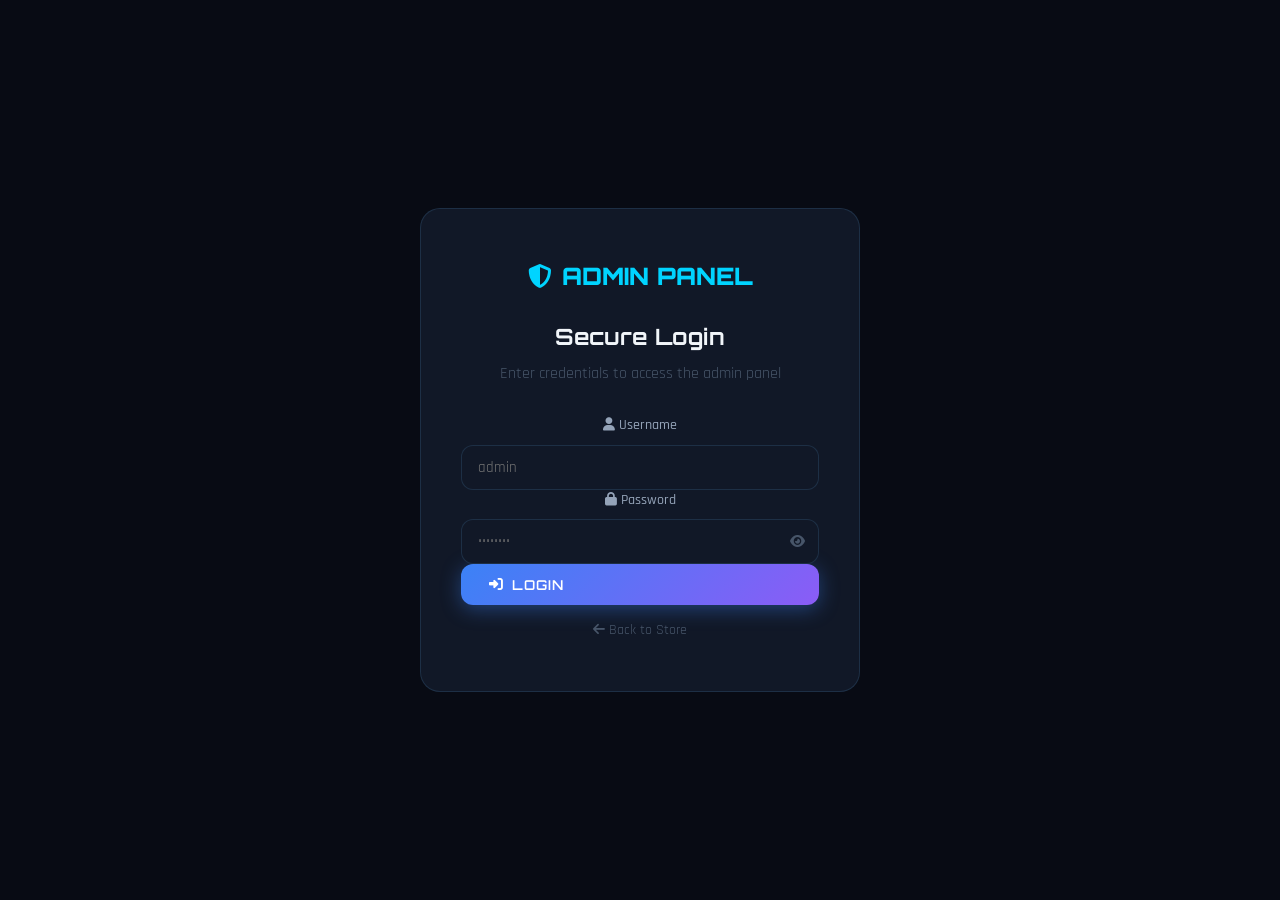
<file: admin.html>
<!DOCTYPE html>
<html lang="en" data-theme="dark">
<head>
  <meta charset="UTF-8" />
  <meta name="viewport" content="width=device-width, initial-scale=1.0" />
  <title>Admin Panel – GAME HUB STORE</title>
  <link rel="preconnect" href="https://fonts.googleapis.com" />
  <link href="https://fonts.googleapis.com/css2?family=Orbitron:wght@400;600;700;900&family=Rajdhani:wght@300;400;500;600;700&family=Share+Tech+Mono&display=swap" rel="stylesheet" />
  <link rel="stylesheet" href="https://cdnjs.cloudflare.com/ajax/libs/font-awesome/6.5.0/css/all.min.css" />
  <link rel="stylesheet" href="style.css" />
</head>
<body class="admin-body">

<!-- ADMIN LOGIN -->
<div id="adminLogin" class="admin-login-overlay">
  <div class="login-box">
    <div class="login-logo">
      <i class="fas fa-shield-alt"></i>
      <span>ADMIN PANEL</span>
    </div>
    <h2>Secure Login</h2>
    <p>Enter credentials to access the admin panel</p>
    <div class="form-group">
      <label><i class="fas fa-user"></i> Username</label>
      <input type="text" id="adminUser" placeholder="admin" class="form-input" />
    </div>
    <div class="form-group">
      <label><i class="fas fa-lock"></i> Password</label>
      <div class="password-wrap">
        <input type="password" id="adminPass" placeholder="••••••••" class="form-input" />
        <button type="button" onclick="togglePassword()" class="pass-toggle"><i class="fas fa-eye"></i></button>
      </div>
    </div>
    <button class="btn btn-primary" onclick="adminLogin()" style="width:100%">
      <i class="fas fa-sign-in-alt"></i> Login
    </button>
    <div class="login-hint"></div>
    <a href="index.html" class="back-link"><i class="fas fa-arrow-left"></i> Back to Store</a>
  </div>
</div>

<!-- ADMIN DASHBOARD -->
<div id="adminDashboard" class="admin-dashboard" style="display:none">

  <!-- ADMIN SIDEBAR -->
  <aside class="admin-sidebar" id="adminSidebar">
    <div class="sidebar-logo">
      <i class="fas fa-gamepad"></i>
      <span>GAME<span class="accent">HUB</span></span>
    </div>
    <nav class="sidebar-nav">
      <a href="#" class="sidebar-link active" onclick="showPanel('dashboard')">
        <i class="fas fa-tachometer-alt"></i> Dashboard
      </a>
      <a href="#" class="sidebar-link" onclick="showPanel('games')">
        <i class="fas fa-dice"></i> Manage Games
      </a>
      <a href="#" class="sidebar-link" onclick="showPanel('add')">
        <i class="fas fa-plus-circle"></i> Add New Game
      </a>
      <a href="#" class="sidebar-link" onclick="showPanel('analytics')">
        <i class="fas fa-chart-bar"></i> Analytics
      </a>
    </nav>
    <div class="sidebar-bottom">
      <a href="index.html" class="sidebar-link"><i class="fas fa-store"></i> View Store</a>
      <button class="sidebar-link logout-btn" onclick="adminLogout()">
        <i class="fas fa-sign-out-alt"></i> Logout
      </button>
    </div>
  </aside>

  <!-- ADMIN MAIN -->
  <main class="admin-main">
    <div class="admin-topbar">
      <button class="sidebar-toggle" onclick="toggleSidebar()"><i class="fas fa-bars"></i></button>
      <div class="admin-title" id="adminPanelTitle">Dashboard</div>
      <div class="admin-user"><i class="fas fa-user-shield"></i> Administrator</div>
    </div>

    <!-- DASHBOARD PANEL -->
    <div class="admin-panel active" id="panel-dashboard">
      <div class="stats-grid">
        <div class="stat-card">
          <div class="stat-icon blue"><i class="fas fa-dice"></i></div>
          <div class="stat-info">
            <span class="stat-value" id="totalGames">0</span>
            <span class="stat-label">Total Games</span>
          </div>
        </div>
        <div class="stat-card">
          <div class="stat-icon purple"><i class="fas fa-download"></i></div>
          <div class="stat-info">
            <span class="stat-value" id="totalDownloads">85,000</span>
            <span class="stat-label">Total Downloads</span>
          </div>
        </div>
        <div class="stat-card">
          <div class="stat-icon green"><i class="fas fa-dollar-sign"></i></div>
          <div class="stat-info">
            <span class="stat-value" id="totalRevenue">$4,280</span>
            <span class="stat-label">Revenue</span>
          </div>
        </div>
        <div class="stat-card">
          <div class="stat-icon red"><i class="fas fa-users"></i></div>
          <div class="stat-info">
            <span class="stat-value">42,100</span>
            <span class="stat-label">Active Players</span>
          </div>
        </div>
      </div>
      <div class="recent-section">
        <h3><i class="fas fa-history"></i> Recently Added Games</h3>
        <div id="recentGames" class="recent-list"></div>
      </div>
    </div>

    <!-- MANAGE GAMES PANEL -->
    <div class="admin-panel" id="panel-games">
      <div class="panel-toolbar">
        <input type="text" id="adminSearch" placeholder="Search games..." class="form-input" style="max-width:300px" oninput="filterAdminGames()" />
        <button class="btn btn-primary" onclick="showPanel('add')">
          <i class="fas fa-plus"></i> Add New Game
        </button>
      </div>
      <div class="admin-table-wrap">
        <table class="admin-table">
          <thead>
            <tr>
              <th>Image</th>
              <th>Name</th>
              <th>Category</th>
              <th>Price</th>
              <th>Rating</th>
              <th>Downloads</th>
              <th>Actions</th>
            </tr>
          </thead>
          <tbody id="adminGamesTable"></tbody>
        </table>
      </div>
    </div>

    <!-- ADD/EDIT GAME PANEL -->
    <div class="admin-panel" id="panel-add">
      <div class="add-game-form">
        <h3 id="formTitle"><i class="fas fa-plus-circle"></i> Add New Game</h3>
        <input type="hidden" id="editGameId" />
        <div class="form-row">
          <div class="form-group">
            <label>Game Name *</label>
            <input type="text" id="gameName" placeholder="e.g. Grand Theft Auto VI" class="form-input" />
          </div>
          <div class="form-group">
            <label>Category *</label>
            <select id="gameCategory" class="filter-select">
              <option value="">Select Category</option>
              <option value="Action">Action</option>
              <option value="Football">Football</option>
              <option value="Racing">Racing</option>
              <option value="Horror">Horror</option>
              <option value="Adventure">Adventure</option>
              <option value="Offline">Offline Games</option>
              <option value="Android">Android Games</option>
              <option value="PC">PC Games</option>
            </select>
          </div>
        </div>
        <div class="form-row">
          <div class="form-group">
            <label>Price (USD) *</label>
            <input type="number" id="gamePrice" placeholder="e.g. 29.99" class="form-input" step="0.01" min="0" />
          </div>
          <div class="form-group">
            <label>Game Size</label>
            <input type="text" id="gameSize" placeholder="e.g. 45 GB" class="form-input" />
          </div>
        </div>
        <div class="form-row">
          <div class="form-group">
            <label>Rating (0-5)</label>
            <input type="number" id="gameRating" placeholder="4.5" class="form-input" step="0.1" min="0" max="5" />
          </div>
          <div class="form-group">
            <label>Platform</label>
            <select id="gamePlatform" class="filter-select">
              <option value="PC">PC</option>
              <option value="Android">Android</option>
              <option value="Both">Both</option>
            </select>
          </div>
        </div>
        <div class="form-group">
          <label>Image URL *</label>
          <input type="url" id="gameImage" placeholder="https://example.com/image.jpg" class="form-input" oninput="previewImage()" />
          <div class="image-preview" id="imagePreview"></div>
        </div>
        <div class="form-group">
          <label>Download Link</label>
          <input type="url" id="gameDownload" placeholder="https://example.com/download" class="form-input" />
        </div>
        <div class="form-group">
          <label>Trailer / Video URL</label>
          <input type="url" id="gameTrailer" placeholder="https://youtube.com/watch?v=..." class="form-input" />
        </div>
        <div class="form-group">
          <label>Description *</label>
          <textarea id="gameDesc" placeholder="Write game description here..." class="form-input" rows="4"></textarea>
        </div>
        <div class="form-group">
          <label>Tags (comma separated)</label>
          <input type="text" id="gameTags" placeholder="multiplayer, open-world, RPG" class="form-input" />
        </div>
        <div class="form-check">
          <input type="checkbox" id="isFeatured" />
          <label for="isFeatured"> Feature this game on homepage slider</label>
        </div>
        <div class="form-actions">
          <button class="btn btn-primary" onclick="saveGame()">
            <i class="fas fa-save"></i> Save Game
          </button>
          <button class="btn btn-ghost" onclick="resetForm()">
            <i class="fas fa-times"></i> Clear Form
          </button>
        </div>
      </div>
    </div>

    <!-- ANALYTICS PANEL -->
    <div class="admin-panel" id="panel-analytics">
      <div class="analytics-grid">
        <div class="analytics-card">
          <h4><i class="fas fa-chart-pie"></i> Games by Category</h4>
          <div id="categoryChart" class="bar-chart-wrap"></div>
        </div>
        <div class="analytics-card">
          <h4><i class="fas fa-star"></i> Top Rated Games</h4>
          <div id="topRatedList" class="ranked-list"></div>
        </div>
      </div>
    </div>

  </main>
</div>

<!-- TOAST -->
<div class="toast-container" id="toastContainer"></div>

<script src="script.js"></script>
<script>
  // Init admin on load
  window.addEventListener('DOMContentLoaded', () => {
    const loggedIn = sessionStorage.getItem('adminLoggedIn');
    if (loggedIn) {
      document.getElementById('adminLogin').style.display = 'none';
      document.getElementById('adminDashboard').style.display = 'flex';
      initAdmin();
    }
  });
</script>
</body>
</html>
</file>
<file: style.css>
/* ============================================
   GAME HUB STORE – MAIN STYLESHEET
   Gaming Neon Dark Theme
   ============================================ */

:root {
  --bg-primary: #080b14;
  --bg-secondary: #0d1117;
  --bg-card: #111827;
  --bg-glass: rgba(17, 24, 39, 0.85);
  --border: rgba(99, 179, 237, 0.15);
  --border-hover: rgba(99, 179, 237, 0.4);
  --accent-blue: #3b82f6;
  --accent-cyan: #06b6d4;
  --accent-purple: #8b5cf6;
  --accent-pink: #ec4899;
  --accent-green: #10b981;
  --accent-red: #ef4444;
  --neon-blue: #00d4ff;
  --neon-purple: #9d4edd;
  --text-primary: #f1f5f9;
  --text-secondary: #94a3b8;
  --text-muted: #475569;
  --gradient-main: linear-gradient(135deg, #3b82f6, #8b5cf6);
  --gradient-neon: linear-gradient(135deg, #00d4ff, #9d4edd);
  --gradient-hot: linear-gradient(135deg, #f97316, #ef4444);
  --shadow-glow: 0 0 30px rgba(59, 130, 246, 0.3);
  --shadow-card: 0 8px 32px rgba(0,0,0,0.4);
  --radius: 12px;
  --radius-lg: 20px;
  --transition: 0.3s cubic-bezier(0.4, 0, 0.2, 1);
  --font-display: 'Orbitron', monospace;
  --font-body: 'Rajdhani', sans-serif;
  --font-mono: 'Share Tech Mono', monospace;
}

[data-theme="light"] {
  --bg-primary: #f0f4f8;
  --bg-secondary: #e2e8f0;
  --bg-card: #ffffff;
  --bg-glass: rgba(255, 255, 255, 0.9);
  --border: rgba(59, 130, 246, 0.2);
  --border-hover: rgba(59, 130, 246, 0.5);
  --text-primary: #0f172a;
  --text-secondary: #334155;
  --text-muted: #64748b;
  --shadow-card: 0 8px 32px rgba(0,0,0,0.12);
}

/* ============ RESET & BASE ============ */
*, *::before, *::after { box-sizing: border-box; margin: 0; padding: 0; }

html { scroll-behavior: smooth; scroll-padding-top: 80px; }

body {
  font-family: var(--font-body);
  background: var(--bg-primary);
  color: var(--text-primary);
  line-height: 1.6;
  overflow-x: hidden;
  transition: background var(--transition), color var(--transition);
}

a { text-decoration: none; color: inherit; }
ul { list-style: none; }
img { max-width: 100%; display: block; }
button { cursor: pointer; border: none; background: none; font-family: var(--font-body); }
input, textarea, select { font-family: var(--font-body); }

.container {
  max-width: 1280px;
  margin: 0 auto;
  padding: 0 20px;
}

.accent { color: var(--neon-blue); }
.highlight { color: var(--accent-purple); }

/* ============ SCROLLBAR ============ */
::-webkit-scrollbar { width: 6px; }
::-webkit-scrollbar-track { background: var(--bg-secondary); }
::-webkit-scrollbar-thumb { background: var(--accent-blue); border-radius: 3px; }

/* ============ LOADER ============ */
.loader-overlay {
  position: fixed; inset: 0; z-index: 9999;
  background: #020408;
  display: flex; align-items: center; justify-content: center;
  transition: opacity 0.5s, visibility 0.5s;
}
.loader-overlay.hidden { opacity: 0; visibility: hidden; }
.loader-content { text-align: center; }
.loader-logo {
  font-family: var(--font-display);
  font-size: clamp(2rem, 6vw, 4rem);
  font-weight: 900;
  background: var(--gradient-neon);
  -webkit-background-clip: text;
  -webkit-text-fill-color: transparent;
  background-clip: text;
  margin-bottom: 30px;
  animation: pulse 1s ease-in-out infinite;
}
.loader-bar {
  width: 300px; height: 3px;
  background: rgba(255,255,255,0.1);
  border-radius: 2px; overflow: hidden; margin: 0 auto 16px;
}
.loader-fill {
  height: 100%;
  background: var(--gradient-neon);
  border-radius: 2px;
  animation: loadFill 2s ease-in-out forwards;
}
.loader-text { font-family: var(--font-mono); color: var(--neon-blue); font-size: 0.875rem; letter-spacing: 3px; }

@keyframes loadFill { from { width: 0 } to { width: 100% } }
@keyframes pulse { 0%,100% { opacity: 1 } 50% { opacity: 0.6 } }

/* ============ NAVBAR ============ */
.navbar {
  position: fixed; top: 0; left: 0; right: 0; z-index: 1000;
  background: rgba(8, 11, 20, 0.95);
  backdrop-filter: blur(20px);
  border-bottom: 1px solid var(--border);
  transition: all var(--transition);
}
.navbar.scrolled { box-shadow: 0 4px 30px rgba(0,0,0,0.5); }
.nav-container {
  display: flex; align-items: center; justify-content: space-between;
  padding: 0 24px; height: 70px; max-width: 1400px; margin: 0 auto;
}
.nav-logo {
  display: flex; align-items: center; gap: 10px;
  font-family: var(--font-display); font-size: 1.4rem; font-weight: 900;
}
.logo-icon { color: var(--neon-blue); font-size: 1.6rem; }
.nav-links {
  display: flex; align-items: center; gap: 6px;
}
.nav-link {
  display: flex; align-items: center; gap: 6px;
  padding: 8px 14px; border-radius: 8px;
  font-size: 0.9rem; font-weight: 500; letter-spacing: 0.5px;
  color: var(--text-secondary);
  transition: all var(--transition);
  position: relative;
}
.nav-link:hover, .nav-link.active {
  color: var(--neon-blue);
  background: rgba(0, 212, 255, 0.08);
}
.admin-link {
  background: rgba(139, 92, 246, 0.15);
  border: 1px solid rgba(139, 92, 246, 0.3);
  color: var(--accent-purple) !important;
}
.admin-link:hover { background: rgba(139, 92, 246, 0.25); border-color: var(--accent-purple); }
.nav-actions { display: flex; align-items: center; gap: 12px; }
.theme-toggle {
  width: 38px; height: 38px; border-radius: 50%;
  border: 1px solid var(--border);
  color: var(--text-secondary);
  display: flex; align-items: center; justify-content: center;
  transition: all var(--transition); font-size: 1rem;
}
.theme-toggle:hover { border-color: var(--neon-blue); color: var(--neon-blue); background: rgba(0,212,255,0.08); }
.hamburger {
  display: none; flex-direction: column; gap: 5px;
  width: 38px; height: 38px; border-radius: 8px;
  align-items: center; justify-content: center;
  border: 1px solid var(--border);
}
.hamburger span {
  display: block; width: 20px; height: 2px;
  background: var(--text-secondary); border-radius: 1px;
  transition: all var(--transition);
}
.hamburger.active span:nth-child(1) { transform: rotate(45deg) translate(5px, 5px); }
.hamburger.active span:nth-child(2) { opacity: 0; }
.hamburger.active span:nth-child(3) { transform: rotate(-45deg) translate(5px, -5px); }

/* ============ HERO ============ */
.hero {
  min-height: 100vh;
  display: flex; align-items: center; justify-content: center;
  position: relative; overflow: hidden;
  padding: 100px 20px 60px;
}
.hero-bg { position: absolute; inset: 0; }
.hero-grid {
  position: absolute; inset: 0;
  background-image:
    linear-gradient(rgba(59,130,246,0.05) 1px, transparent 1px),
    linear-gradient(90deg, rgba(59,130,246,0.05) 1px, transparent 1px);
  background-size: 60px 60px;
  animation: gridMove 20s linear infinite;
}
@keyframes gridMove { from { background-position: 0 0 } to { background-position: 60px 60px } }
.hero-glow {
  position: absolute; border-radius: 50%;
  filter: blur(120px); opacity: 0.15; pointer-events: none;
}
.glow-1 { width: 600px; height: 600px; background: var(--accent-blue); top: -200px; left: -100px; animation: float 8s ease-in-out infinite; }
.glow-2 { width: 500px; height: 500px; background: var(--accent-purple); top: -100px; right: -100px; animation: float 10s ease-in-out infinite reverse; }
.glow-3 { width: 400px; height: 400px; background: var(--accent-cyan); bottom: -100px; left: 40%; animation: float 12s ease-in-out infinite 2s; }
@keyframes float { 0%,100% { transform: translateY(0) scale(1) } 50% { transform: translateY(-30px) scale(1.05) } }

.hero-content { position: relative; z-index: 2; text-align: center; max-width: 900px; }
.hero-badge {
  display: inline-flex; align-items: center; gap: 8px;
  background: rgba(59,130,246,0.15); border: 1px solid rgba(59,130,246,0.3);
  padding: 6px 18px; border-radius: 100px;
  font-family: var(--font-mono); font-size: 0.75rem; letter-spacing: 2px;
  color: var(--neon-blue); margin-bottom: 24px;
  animation: fadeInDown 0.8s ease both;
}
.hero-title {
  font-family: var(--font-display);
  font-size: clamp(3rem, 10vw, 8rem);
  font-weight: 900; line-height: 0.95;
  margin-bottom: 20px;
  animation: fadeInUp 0.8s ease 0.2s both;
}
.title-line { display: block; }
.accent-line {
  background: var(--gradient-neon);
  -webkit-background-clip: text;
  -webkit-text-fill-color: transparent;
  background-clip: text;
  text-shadow: none;
}
.hero-subtitle {
  font-size: clamp(1.2rem, 3vw, 1.6rem);
  color: var(--text-secondary); margin-bottom: 12px;
  font-weight: 500;
  animation: fadeInUp 0.8s ease 0.3s both;
}
.hero-desc {
  color: var(--text-muted); margin-bottom: 36px; font-size: 1.1rem;
  animation: fadeInUp 0.8s ease 0.4s both;
}
.hero-buttons {
  display: flex; gap: 16px; justify-content: center; flex-wrap: wrap;
  margin-bottom: 48px;
  animation: fadeInUp 0.8s ease 0.5s both;
}
.hero-stats {
  display: flex; align-items: center; justify-content: center; gap: 0;
  background: var(--bg-glass); backdrop-filter: blur(20px);
  border: 1px solid var(--border); border-radius: var(--radius);
  padding: 20px 40px; gap: 40px;
  animation: fadeInUp 0.8s ease 0.6s both;
}
.stat { text-align: center; }
.stat-num {
  display: block; font-family: var(--font-display);
  font-size: 1.8rem; font-weight: 700; color: var(--neon-blue);
}
.stat-label { font-size: 0.8rem; color: var(--text-muted); letter-spacing: 1px; text-transform: uppercase; }
.stat-divider { width: 1px; height: 40px; background: var(--border); }
.hero-scroll {
  position: absolute; bottom: 30px; left: 50%; transform: translateX(-50%);
  color: var(--text-muted); font-size: 1.2rem;
  animation: bounce 2s ease infinite;
}
@keyframes bounce { 0%,100% { transform: translateX(-50%) translateY(0) } 50% { transform: translateX(-50%) translateY(8px) } }
@keyframes fadeInDown { from { opacity: 0; transform: translateY(-20px) } to { opacity: 1; transform: translateY(0) } }
@keyframes fadeInUp { from { opacity: 0; transform: translateY(20px) } to { opacity: 1; transform: translateY(0) } }

/* ============ BUTTONS ============ */
.btn {
  display: inline-flex; align-items: center; gap: 8px;
  padding: 12px 28px; border-radius: var(--radius);
  font-family: var(--font-display); font-size: 0.85rem; font-weight: 600;
  letter-spacing: 1px; text-transform: uppercase;
  transition: all var(--transition); cursor: pointer; border: none;
  white-space: nowrap;
}
.btn-primary {
  background: var(--gradient-main);
  color: white;
  box-shadow: 0 4px 20px rgba(59,130,246,0.4);
}
.btn-primary:hover {
  transform: translateY(-2px);
  box-shadow: 0 8px 30px rgba(59,130,246,0.6);
  filter: brightness(1.1);
}
.btn-ghost {
  background: transparent;
  border: 1px solid var(--border-hover);
  color: var(--text-primary);
}
.btn-ghost:hover {
  background: rgba(255,255,255,0.05);
  border-color: var(--neon-blue);
  color: var(--neon-blue);
}
.btn-sm { padding: 7px 16px; font-size: 0.75rem; }
.btn-danger { background: var(--gradient-hot); color: white; }
.btn-danger:hover { transform: translateY(-2px); filter: brightness(1.1); }
.btn-success { background: linear-gradient(135deg, #10b981, #059669); color: white; }
.btn-success:hover { transform: translateY(-2px); filter: brightness(1.1); }

/* ============ SECTION STYLES ============ */
section { padding: 80px 0; }
.section-header { text-align: center; margin-bottom: 50px; }
.section-tag {
  display: inline-flex; align-items: center; gap: 6px;
  font-family: var(--font-mono); font-size: 0.75rem; letter-spacing: 3px;
  color: var(--neon-blue); text-transform: uppercase; margin-bottom: 12px;
}
.section-title {
  font-family: var(--font-display);
  font-size: clamp(1.8rem, 5vw, 3rem);
  font-weight: 900; line-height: 1.1;
}

/* ============ FEATURED SLIDER ============ */
.featured-section { background: var(--bg-secondary); padding: 60px 0; }
.slider-wrapper { position: relative; overflow: hidden; border-radius: var(--radius-lg); }
.slider-track {
  display: flex; transition: transform 0.5s cubic-bezier(0.4, 0, 0.2, 1);
}
.slide-item {
  min-width: 100%; position: relative; height: 380px;
  border-radius: var(--radius-lg); overflow: hidden; cursor: pointer;
}
.slide-item img { width: 100%; height: 100%; object-fit: cover; }
.slide-overlay {
  position: absolute; inset: 0;
  background: linear-gradient(to right, rgba(8,11,20,0.95) 0%, rgba(8,11,20,0.6) 50%, transparent 100%);
}
.slide-content {
  position: absolute; bottom: 0; left: 0; padding: 40px;
  max-width: 500px;
}
.slide-badge {
  display: inline-block; padding: 4px 12px; border-radius: 100px;
  background: var(--gradient-main); font-size: 0.7rem; letter-spacing: 2px;
  text-transform: uppercase; margin-bottom: 12px;
}
.slide-title {
  font-family: var(--font-display); font-size: 2rem;
  font-weight: 900; margin-bottom: 8px; line-height: 1.2;
}
.slide-desc { color: var(--text-secondary); margin-bottom: 20px; font-size: 0.95rem; }
.slide-meta {
  display: flex; align-items: center; gap: 16px; margin-bottom: 20px;
}
.slide-price {
  font-family: var(--font-display); font-size: 1.5rem;
  color: var(--neon-blue); font-weight: 700;
}
.slider-btn {
  position: absolute; top: 50%; transform: translateY(-50%);
  width: 48px; height: 48px; border-radius: 50%;
  background: var(--bg-glass); backdrop-filter: blur(10px);
  border: 1px solid var(--border);
  color: var(--text-primary); font-size: 1rem;
  display: flex; align-items: center; justify-content: center;
  transition: all var(--transition); z-index: 5;
}
.slider-btn:hover { background: var(--accent-blue); border-color: var(--accent-blue); }
.slider-prev { left: 16px; }
.slider-next { right: 16px; }
.slider-dots {
  display: flex; justify-content: center; gap: 8px; margin-top: 20px;
}
.dot {
  width: 8px; height: 8px; border-radius: 50%;
  background: var(--border-hover); cursor: pointer; transition: all var(--transition);
}
.dot.active { background: var(--neon-blue); width: 24px; border-radius: 4px; }

/* ============ CATEGORIES ============ */
.categories-grid {
  display: grid;
  grid-template-columns: repeat(auto-fill, minmax(140px, 1fr));
  gap: 16px;
}
.category-card {
  background: var(--bg-card);
  border: 1px solid var(--border);
  border-radius: var(--radius);
  padding: 24px 16px; text-align: center;
  cursor: pointer; transition: all var(--transition);
  position: relative; overflow: hidden;
}
.category-card::before {
  content: ''; position: absolute; inset: 0;
  background: var(--gradient-main); opacity: 0;
  transition: opacity var(--transition);
}
.category-card:hover { border-color: var(--neon-blue); transform: translateY(-4px); box-shadow: var(--shadow-glow); }
.category-card:hover::before { opacity: 0.08; }
.category-icon {
  font-size: 2rem; margin-bottom: 12px; position: relative; z-index: 1;
}
.category-name { font-weight: 600; font-size: 0.9rem; position: relative; z-index: 1; }
.category-count { font-size: 0.75rem; color: var(--text-muted); margin-top: 4px; position: relative; z-index: 1; }

/* ============ SEARCH ============ */
.search-section { padding: 40px 0 20px; background: var(--bg-secondary); }
.search-bar-wrapper { display: flex; gap: 16px; flex-wrap: wrap; align-items: center; }
.search-input-group {
  flex: 1; min-width: 280px; position: relative; display: flex; align-items: center;
}
.search-icon { position: absolute; left: 16px; color: var(--text-muted); }
.search-input {
  width: 100%; padding: 14px 48px;
  background: var(--bg-card); border: 1px solid var(--border);
  border-radius: var(--radius); color: var(--text-primary);
  font-size: 1rem; transition: all var(--transition);
}
.search-input:focus {
  outline: none; border-color: var(--neon-blue);
  box-shadow: 0 0 0 3px rgba(0,212,255,0.1);
}
.search-clear {
  position: absolute; right: 14px; color: var(--text-muted);
  opacity: 0; transition: all var(--transition);
}
.search-clear.visible { opacity: 1; cursor: pointer; }
.filter-group { display: flex; gap: 12px; flex-wrap: wrap; }
.filter-select {
  padding: 12px 16px; background: var(--bg-card);
  border: 1px solid var(--border); border-radius: var(--radius);
  color: var(--text-primary); cursor: pointer; font-size: 0.9rem;
  transition: all var(--transition); min-width: 160px;
}
.filter-select:focus { outline: none; border-color: var(--neon-blue); }
.results-info { margin-top: 16px; color: var(--text-muted); font-size: 0.9rem; font-family: var(--font-mono); }

/* ============ GAMES GRID ============ */
.games-section { padding: 60px 0; }
.games-grid {
  display: grid;
  grid-template-columns: repeat(auto-fill, minmax(280px, 1fr));
  gap: 24px; margin-bottom: 40px;
}
.loading-games {
  grid-column: 1/-1; text-align: center; padding: 60px;
  color: var(--text-muted); font-size: 1.1rem; display: flex;
  align-items: center; justify-content: center; gap: 12px;
}
.spin {
  width: 24px; height: 24px; border: 3px solid var(--border);
  border-top-color: var(--neon-blue); border-radius: 50%;
  animation: spin 0.8s linear infinite;
}
@keyframes spin { to { transform: rotate(360deg) } }

/* GAME CARD */
.game-card {
  background: var(--bg-card);
  border: 1px solid var(--border);
  border-radius: var(--radius-lg); overflow: hidden;
  transition: all var(--transition); position: relative;
  display: flex; flex-direction: column;
}
.game-card:hover {
  border-color: var(--border-hover);
  transform: translateY(-6px);
  box-shadow: var(--shadow-card), 0 0 30px rgba(59,130,246,0.15);
}
.game-card-img {
  position: relative; height: 200px; overflow: hidden;
}
.game-card-img img {
  width: 100%; height: 100%; object-fit: cover;
  transition: transform 0.5s ease;
}
.game-card:hover .game-card-img img { transform: scale(1.08); }
.game-card-overlay {
  position: absolute; inset: 0;
  background: rgba(8,11,20,0.8);
  display: flex; align-items: center; justify-content: center; gap: 12px;
  opacity: 0; transition: opacity var(--transition);
}
.game-card:hover .game-card-overlay { opacity: 1; }
.overlay-btn {
  width: 44px; height: 44px; border-radius: 50%;
  background: var(--gradient-main);
  color: white; font-size: 1rem;
  display: flex; align-items: center; justify-content: center;
  transition: transform var(--transition);
}
.overlay-btn:hover { transform: scale(1.15); }
.card-badge {
  position: absolute; top: 12px; left: 12px;
  padding: 4px 10px; border-radius: 100px;
  font-size: 0.7rem; font-weight: 600; letter-spacing: 1px;
  text-transform: uppercase;
}
.badge-featured { background: var(--gradient-main); color: white; }
.badge-new { background: var(--accent-green); color: white; }
.badge-hot { background: var(--gradient-hot); color: white; }
.badge-free { background: var(--accent-cyan); color: #000; }
.card-platform {
  position: absolute; top: 12px; right: 12px;
  width: 30px; height: 30px; border-radius: 50%;
  background: var(--bg-glass); backdrop-filter: blur(10px);
  display: flex; align-items: center; justify-content: center;
  font-size: 0.75rem; color: var(--text-secondary);
}
.game-card-body { padding: 20px; flex: 1; display: flex; flex-direction: column; gap: 10px; }
.game-card-category {
  font-size: 0.75rem; color: var(--neon-blue);
  font-family: var(--font-mono); letter-spacing: 1px;
}
.game-card-title {
  font-family: var(--font-display); font-size: 1rem; font-weight: 700;
  line-height: 1.3;
}
.game-card-desc { font-size: 0.85rem; color: var(--text-muted); line-height: 1.5; flex: 1; }
.game-card-meta {
  display: flex; align-items: center; justify-content: space-between;
  font-size: 0.8rem; color: var(--text-muted);
}
.game-rating { color: #f59e0b; display: flex; align-items: center; gap: 4px; }
.game-size { display: flex; align-items: center; gap: 4px; }
.game-card-footer {
  display: flex; align-items: center; justify-content: space-between;
  padding: 0 20px 20px;
}
.game-price {
  font-family: var(--font-display); font-size: 1.2rem;
  font-weight: 700; color: var(--neon-blue);
}
.game-price.free { color: var(--accent-green); }
.card-actions { display: flex; gap: 8px; }
.no-games {
  grid-column: 1/-1; text-align: center; padding: 80px 20px;
  color: var(--text-muted);
}
.no-games i { font-size: 4rem; margin-bottom: 16px; display: block; opacity: 0.3; }
.load-more-wrap { text-align: center; }

/* ============ TOP DOWNLOADS ============ */
.top-section { background: var(--bg-secondary); padding: 80px 0; }
.top-grid {
  display: grid;
  grid-template-columns: repeat(auto-fill, minmax(340px, 1fr));
  gap: 16px;
}
.top-item {
  display: flex; align-items: center; gap: 16px;
  background: var(--bg-card); border: 1px solid var(--border);
  border-radius: var(--radius); padding: 16px;
  transition: all var(--transition); cursor: pointer;
}
.top-item:hover { border-color: var(--border-hover); transform: translateX(4px); }
.top-rank {
  font-family: var(--font-display); font-size: 1.5rem; font-weight: 900;
  color: var(--text-muted); min-width: 40px; text-align: center;
}
.top-rank.gold { color: #f59e0b; }
.top-rank.silver { color: #94a3b8; }
.top-rank.bronze { color: #a16207; }
.top-img { width: 70px; height: 70px; border-radius: 10px; object-fit: cover; flex-shrink: 0; }
.top-info { flex: 1; min-width: 0; }
.top-name { font-weight: 700; font-size: 0.95rem; margin-bottom: 4px; }
.top-cat { font-size: 0.75rem; color: var(--neon-blue); }
.top-downloads-count { font-size: 0.8rem; color: var(--text-muted); margin-top: 4px; }
.top-dl-bar { height: 3px; background: var(--border); border-radius: 2px; margin-top: 6px; }
.top-dl-fill { height: 100%; border-radius: 2px; background: var(--gradient-main); }

/* ============ PAYMENT ============ */
.payment-section { padding: 80px 0; }
.payment-cards {
  display: grid;
  grid-template-columns: repeat(auto-fill, minmax(220px, 1fr));
  gap: 24px;
}
.payment-card {
  background: var(--bg-card); border: 1px solid var(--border);
  border-radius: var(--radius-lg); padding: 32px 24px; text-align: center;
  cursor: pointer; transition: all var(--transition); position: relative;
}
.payment-card:hover { transform: translateY(-6px); box-shadow: var(--shadow-glow); border-color: var(--border-hover); }
.payment-icon {
  width: 70px; height: 70px; border-radius: 50%;
  display: flex; align-items: center; justify-content: center;
  font-size: 2rem; margin: 0 auto 16px;
}
.mpesa-color { background: rgba(0,165,68,0.15); color: #00a544; }
.tigo-color { background: rgba(0,119,200,0.15); color: #0077c8; }
.airtel-color { background: rgba(231,0,27,0.15); color: #e7001b; }
.paypal-color { background: rgba(0,112,186,0.15); color: #0070ba; }
.payment-name { font-family: var(--font-display); font-size: 1rem; font-weight: 700; margin-bottom: 8px; }
.payment-desc { font-size: 0.85rem; color: var(--text-muted); }
.payment-badge {
  position: absolute; top: 12px; right: 12px;
  padding: 3px 10px; border-radius: 100px;
  background: rgba(16,185,129,0.15); border: 1px solid rgba(16,185,129,0.3);
  font-size: 0.7rem; color: var(--accent-green); font-weight: 600;
}

/* ============ CONTACT ============ */
.contact-section { background: var(--bg-secondary); padding: 80px 0; }
.contact-grid { display: grid; grid-template-columns: 1fr 1fr; gap: 60px; }
.contact-info h3 { font-family: var(--font-display); font-size: 1.5rem; margin-bottom: 12px; }
.contact-info p { color: var(--text-muted); margin-bottom: 28px; }
.contact-buttons { display: flex; flex-wrap: wrap; gap: 12px; margin-bottom: 28px; }
.contact-btn {
  display: inline-flex; align-items: center; gap: 8px;
  padding: 12px 20px; border-radius: var(--radius);
  font-weight: 600; font-size: 0.9rem; transition: all var(--transition);
  border: 1px solid transparent;
}
.contact-btn.whatsapp { background: rgba(37,211,102,0.15); border-color: rgba(37,211,102,0.3); color: #25d366; }
.contact-btn.whatsapp:hover { background: rgba(37,211,102,0.25); }
.contact-btn.telegram { background: rgba(0,136,204,0.15); border-color: rgba(0,136,204,0.3); color: #0088cc; }
.contact-btn.telegram:hover { background: rgba(0,136,204,0.25); }
.contact-btn.email { background: rgba(59,130,246,0.15); border-color: rgba(59,130,246,0.3); color: var(--accent-blue); }
.contact-btn.email:hover { background: rgba(59,130,246,0.25); }
.social-links { display: flex; gap: 12px; flex-wrap: wrap; }
.social-icon {
  width: 42px; height: 42px; border-radius: 50%;
  background: var(--bg-card); border: 1px solid var(--border);
  display: flex; align-items: center; justify-content: center;
  color: var(--text-secondary); transition: all var(--transition);
}
.social-icon:hover { border-color: var(--neon-blue); color: var(--neon-blue); transform: translateY(-3px); }
.contact-form { display: flex; flex-direction: column; gap: 16px; }
.form-group { display: flex; flex-direction: column; gap: 8px; }
.form-group label { font-size: 0.85rem; color: var(--text-secondary); font-weight: 500; }
.form-input {
  padding: 12px 16px; background: var(--bg-card);
  border: 1px solid var(--border); border-radius: var(--radius);
  color: var(--text-primary); font-size: 0.95rem; width: 100%;
  transition: all var(--transition);
}
.form-input:focus { outline: none; border-color: var(--neon-blue); box-shadow: 0 0 0 3px rgba(0,212,255,0.1); }

/* ============ FOOTER ============ */
.footer { background: #04060d; border-top: 1px solid var(--border); padding: 60px 0 20px; }
.footer-grid {
  display: grid; grid-template-columns: 2fr 1fr 1fr 1fr; gap: 40px; margin-bottom: 40px;
}
.footer-brand p { color: var(--text-muted); margin-top: 12px; font-size: 0.9rem; line-height: 1.7; }
.footer-links h4 { font-family: var(--font-display); font-size: 0.85rem; letter-spacing: 2px; margin-bottom: 16px; color: var(--neon-blue); }
.footer-links ul { display: flex; flex-direction: column; gap: 8px; }
.footer-links a { color: var(--text-muted); font-size: 0.9rem; transition: color var(--transition); }
.footer-links a:hover { color: var(--text-primary); }
.footer-bottom { border-top: 1px solid var(--border); padding-top: 20px; text-align: center; color: var(--text-muted); font-size: 0.85rem; }

/* ============ MODAL ============ */
.modal-overlay {
  position: fixed; inset: 0; z-index: 2000;
  background: rgba(4,6,13,0.9); backdrop-filter: blur(8px);
  display: flex; align-items: center; justify-content: center;
  padding: 20px; opacity: 0; visibility: hidden;
  transition: all var(--transition);
}
.modal-overlay.open { opacity: 1; visibility: visible; }
.modal-box {
  background: var(--bg-card); border: 1px solid var(--border);
  border-radius: var(--radius-lg); padding: 40px;
  max-width: 700px; width: 100%; max-height: 90vh;
  overflow-y: auto; position: relative;
  transform: scale(0.9); transition: transform var(--transition);
}
.modal-overlay.open .modal-box { transform: scale(1); }
.modal-close {
  position: absolute; top: 16px; right: 16px;
  width: 36px; height: 36px; border-radius: 50%;
  background: rgba(255,255,255,0.08); color: var(--text-secondary);
  display: flex; align-items: center; justify-content: center;
  transition: all var(--transition);
}
.modal-close:hover { background: var(--accent-red); color: white; }
.modal-game-img { width: 100%; height: 250px; object-fit: cover; border-radius: var(--radius); margin-bottom: 24px; }
.modal-title { font-family: var(--font-display); font-size: 1.6rem; font-weight: 900; margin-bottom: 8px; }
.modal-meta { display: flex; flex-wrap: wrap; gap: 16px; margin-bottom: 16px; font-size: 0.85rem; color: var(--text-muted); }
.modal-desc { color: var(--text-secondary); line-height: 1.7; margin-bottom: 24px; }
.modal-actions { display: flex; gap: 12px; flex-wrap: wrap; }
.trailer-frame { width: 100%; height: 300px; border-radius: var(--radius); border: none; }

/* PAYMENT MODAL */
.payment-modal-box { max-width: 460px; }
.payment-form h3 { font-family: var(--font-display); font-size: 1.2rem; margin-bottom: 6px; }
.payment-form p { color: var(--text-muted); margin-bottom: 24px; font-size: 0.9rem; }
.payment-amount { font-family: var(--font-display); font-size: 2rem; color: var(--neon-blue); margin: 16px 0; }
.payment-steps { counter-reset: steps; list-style: none; margin-bottom: 24px; }
.payment-steps li {
  counter-increment: steps; display: flex; align-items: flex-start; gap: 12px;
  margin-bottom: 12px; font-size: 0.9rem; color: var(--text-secondary);
}
.payment-steps li::before {
  content: counter(steps); min-width: 24px; height: 24px;
  border-radius: 50%; background: var(--gradient-main);
  color: white; font-size: 0.75rem; font-weight: 700;
  display: flex; align-items: center; justify-content: center;
}

/* ============ TOAST ============ */
.toast-container {
  position: fixed; bottom: 24px; right: 24px; z-index: 9999;
  display: flex; flex-direction: column; gap: 10px;
}
.toast {
  display: flex; align-items: center; gap: 12px;
  padding: 14px 20px; border-radius: var(--radius);
  background: var(--bg-card); border-left: 4px solid var(--accent-blue);
  box-shadow: var(--shadow-card); min-width: 280px;
  animation: slideIn 0.3s ease both;
  font-size: 0.9rem;
}
.toast.success { border-left-color: var(--accent-green); }
.toast.error { border-left-color: var(--accent-red); }
.toast.warning { border-left-color: #f59e0b; }
@keyframes slideIn { from { transform: translateX(100%); opacity: 0 } to { transform: translateX(0); opacity: 1 } }
@keyframes slideOut { from { transform: translateX(0); opacity: 1 } to { transform: translateX(100%); opacity: 0 } }

/* ============ ADMIN ============ */
.admin-body { background: #04060d; }
.admin-login-overlay {
  position: fixed; inset: 0; z-index: 9999;
  background: var(--bg-primary);
  display: flex; align-items: center; justify-content: center; padding: 20px;
}
.login-box {
  background: var(--bg-card); border: 1px solid var(--border);
  border-radius: var(--radius-lg); padding: 48px 40px;
  max-width: 440px; width: 100%; text-align: center;
}
.login-logo {
  display: inline-flex; align-items: center; gap: 10px;
  font-family: var(--font-display); font-size: 1.5rem; font-weight: 900;
  color: var(--neon-blue); margin-bottom: 24px;
}
.login-box h2 { font-family: var(--font-display); font-size: 1.4rem; margin-bottom: 6px; }
.login-box p { color: var(--text-muted); margin-bottom: 28px; }
.password-wrap { position: relative; }
.pass-toggle {
  position: absolute; right: 14px; top: 50%; transform: translateY(-50%);
  color: var(--text-muted); transition: color var(--transition);
}
.pass-toggle:hover { color: var(--text-primary); }
.login-hint { font-size: 0.8rem; color: var(--text-muted); margin: 12px 0; font-family: var(--font-mono); }
.back-link { font-size: 0.85rem; color: var(--text-muted); transition: color var(--transition); }
.back-link:hover { color: var(--neon-blue); }
.admin-dashboard { display: flex; min-height: 100vh; }
.admin-sidebar {
  width: 260px; background: #04060d; border-right: 1px solid var(--border);
  display: flex; flex-direction: column; padding: 24px 0;
  position: fixed; height: 100vh; z-index: 100; overflow-y: auto;
  transition: transform var(--transition);
}
.sidebar-logo {
  display: flex; align-items: center; gap: 10px;
  font-family: var(--font-display); font-size: 1.2rem; font-weight: 900;
  padding: 0 24px 24px; border-bottom: 1px solid var(--border); margin-bottom: 16px;
}
.sidebar-nav { flex: 1; padding: 0 16px; display: flex; flex-direction: column; gap: 4px; }
.sidebar-link {
  display: flex; align-items: center; gap: 10px;
  padding: 12px 16px; border-radius: var(--radius);
  color: var(--text-secondary); font-size: 0.9rem;
  transition: all var(--transition); background: none; border: none; width: 100%; text-align: left; cursor: pointer;
}
.sidebar-link:hover, .sidebar-link.active { background: rgba(59,130,246,0.1); color: var(--neon-blue); }
.sidebar-bottom {
  padding: 16px; border-top: 1px solid var(--border); margin-top: auto;
  display: flex; flex-direction: column; gap: 4px;
}
.logout-btn { color: var(--accent-red) !important; }
.logout-btn:hover { background: rgba(239,68,68,0.1) !important; }
.admin-main { margin-left: 260px; flex: 1; min-height: 100vh; display: flex; flex-direction: column; }
.admin-topbar {
  display: flex; align-items: center; justify-content: space-between;
  padding: 0 24px; height: 64px; background: var(--bg-secondary);
  border-bottom: 1px solid var(--border); position: sticky; top: 0; z-index: 50;
}
.sidebar-toggle { display: none; color: var(--text-secondary); font-size: 1.2rem; }
.admin-title { font-family: var(--font-display); font-size: 1.1rem; font-weight: 700; }
.admin-user { font-size: 0.85rem; color: var(--text-muted); display: flex; align-items: center; gap: 6px; }
.admin-panel { display: none; padding: 32px 24px; flex-direction: column; gap: 24px; }
.admin-panel.active { display: flex; }
.stats-grid { display: grid; grid-template-columns: repeat(auto-fill, minmax(200px, 1fr)); gap: 16px; }
.stat-card {
  background: var(--bg-card); border: 1px solid var(--border);
  border-radius: var(--radius); padding: 24px;
  display: flex; align-items: center; gap: 16px;
  transition: all var(--transition);
}
.stat-card:hover { border-color: var(--border-hover); }
.stat-icon {
  width: 52px; height: 52px; border-radius: 14px;
  display: flex; align-items: center; justify-content: center; font-size: 1.3rem;
}
.stat-icon.blue { background: rgba(59,130,246,0.15); color: var(--accent-blue); }
.stat-icon.purple { background: rgba(139,92,246,0.15); color: var(--accent-purple); }
.stat-icon.green { background: rgba(16,185,129,0.15); color: var(--accent-green); }
.stat-icon.red { background: rgba(239,68,68,0.15); color: var(--accent-red); }
.stat-info { display: flex; flex-direction: column; }
.stat-value { font-family: var(--font-display); font-size: 1.6rem; font-weight: 700; }
.stat-label { font-size: 0.8rem; color: var(--text-muted); }
.recent-section h3 { font-family: var(--font-display); font-size: 1rem; margin-bottom: 16px; display: flex; align-items: center; gap: 8px; }
.recent-list { display: flex; flex-direction: column; gap: 12px; }
.recent-item {
  display: flex; align-items: center; gap: 12px;
  background: var(--bg-card); border: 1px solid var(--border);
  border-radius: var(--radius); padding: 12px 16px;
}
.recent-item img { width: 50px; height: 50px; border-radius: 8px; object-fit: cover; }
.recent-item-info { flex: 1; }
.recent-item-name { font-weight: 600; font-size: 0.9rem; }
.recent-item-cat { font-size: 0.75rem; color: var(--text-muted); }
.panel-toolbar { display: flex; align-items: center; justify-content: space-between; flex-wrap: wrap; gap: 12px; margin-bottom: 16px; }
.admin-table-wrap { overflow-x: auto; border-radius: var(--radius); border: 1px solid var(--border); }
.admin-table { width: 100%; border-collapse: collapse; }
.admin-table th {
  background: var(--bg-secondary); padding: 14px 16px;
  text-align: left; font-size: 0.8rem; font-weight: 600;
  color: var(--text-muted); text-transform: uppercase; letter-spacing: 1px;
  white-space: nowrap;
}
.admin-table td { padding: 14px 16px; border-top: 1px solid var(--border); vertical-align: middle; }
.admin-table tr:hover td { background: rgba(255,255,255,0.02); }
.admin-table img { width: 50px; height: 50px; border-radius: 8px; object-fit: cover; }
.table-actions { display: flex; gap: 6px; }
.add-game-form {
  background: var(--bg-card); border: 1px solid var(--border);
  border-radius: var(--radius-lg); padding: 32px; max-width: 800px;
}
.add-game-form h3 { font-family: var(--font-display); font-size: 1.2rem; margin-bottom: 24px; display: flex; align-items: center; gap: 8px; }
.form-row { display: grid; grid-template-columns: 1fr 1fr; gap: 16px; }
.form-check { display: flex; align-items: center; gap: 8px; font-size: 0.9rem; }
.form-check input { width: 16px; height: 16px; accent-color: var(--accent-blue); cursor: pointer; }
.form-actions { display: flex; gap: 12px; flex-wrap: wrap; }
.image-preview { margin-top: 8px; }
.image-preview img { height: 120px; border-radius: var(--radius); object-fit: cover; }
.analytics-grid { display: grid; grid-template-columns: 1fr 1fr; gap: 24px; }
.analytics-card {
  background: var(--bg-card); border: 1px solid var(--border);
  border-radius: var(--radius-lg); padding: 24px;
}
.analytics-card h4 { font-family: var(--font-display); font-size: 0.9rem; margin-bottom: 20px; display: flex; align-items: center; gap: 8px; color: var(--text-secondary); }
.bar-chart-wrap { display: flex; flex-direction: column; gap: 12px; }
.bar-item { display: flex; align-items: center; gap: 10px; }
.bar-label { font-size: 0.8rem; min-width: 90px; color: var(--text-secondary); }
.bar-track { flex: 1; height: 8px; background: var(--border); border-radius: 4px; overflow: hidden; }
.bar-fill { height: 100%; border-radius: 4px; background: var(--gradient-main); transition: width 1s ease; }
.bar-count { font-size: 0.8rem; color: var(--text-muted); min-width: 30px; }
.ranked-list { display: flex; flex-direction: column; gap: 12px; }
.ranked-item { display: flex; align-items: center; gap: 10px; }
.ranked-num { font-family: var(--font-display); font-size: 1rem; font-weight: 700; min-width: 24px; }
.ranked-info { flex: 1; }
.ranked-name { font-size: 0.9rem; font-weight: 600; }
.ranked-rating { display: flex; align-items: center; gap: 4px; font-size: 0.8rem; color: #f59e0b; }

/* ============ PARTICLES ============ */
.hero-particles { position: absolute; inset: 0; pointer-events: none; }
.particle {
  position: absolute; width: 2px; height: 2px; border-radius: 50%;
  background: var(--neon-blue); animation: rise linear infinite;
}
@keyframes rise { from { transform: translateY(100vh); opacity: 1 } to { transform: translateY(-20vh); opacity: 0 } }

/* ============ RESPONSIVE ============ */
@media (max-width: 1024px) {
  .contact-grid { grid-template-columns: 1fr; }
  .footer-grid { grid-template-columns: 1fr 1fr; }
  .analytics-grid { grid-template-columns: 1fr; }
}

@media (max-width: 768px) {
  .nav-links {
    position: fixed; top: 70px; left: 0; right: 0;
    background: rgba(8,11,20,0.98); backdrop-filter: blur(20px);
    border-bottom: 1px solid var(--border);
    flex-direction: column; align-items: stretch; gap: 4px; padding: 16px;
    transform: translateY(-100%); opacity: 0; pointer-events: none;
    transition: all var(--transition);
  }
  .nav-links.open { transform: translateY(0); opacity: 1; pointer-events: all; }
  .hamburger { display: flex; }
  .hero-stats { flex-direction: column; gap: 16px; }
  .stat-divider { display: none; }
  .games-grid { grid-template-columns: repeat(auto-fill, minmax(240px, 1fr)); }
  .top-grid { grid-template-columns: 1fr; }
  .footer-grid { grid-template-columns: 1fr; }
  .form-row { grid-template-columns: 1fr; }
  .admin-sidebar { transform: translateX(-100%); }
  .admin-sidebar.open { transform: translateX(0); }
  .admin-main { margin-left: 0; }
  .sidebar-toggle { display: block; }
  .categories-grid { grid-template-columns: repeat(auto-fill, minmax(110px, 1fr)); }
  .payment-cards { grid-template-columns: repeat(2, 1fr); }
  .modal-box { padding: 24px; }
}

@media (max-width: 480px) {
  .hero-buttons { flex-direction: column; align-items: center; }
  .games-grid { grid-template-columns: 1fr; }
  .payment-cards { grid-template-columns: 1fr; }
  section { padding: 60px 0; }
  .btn { padding: 11px 22px; font-size: 0.8rem; }
}
</file>
